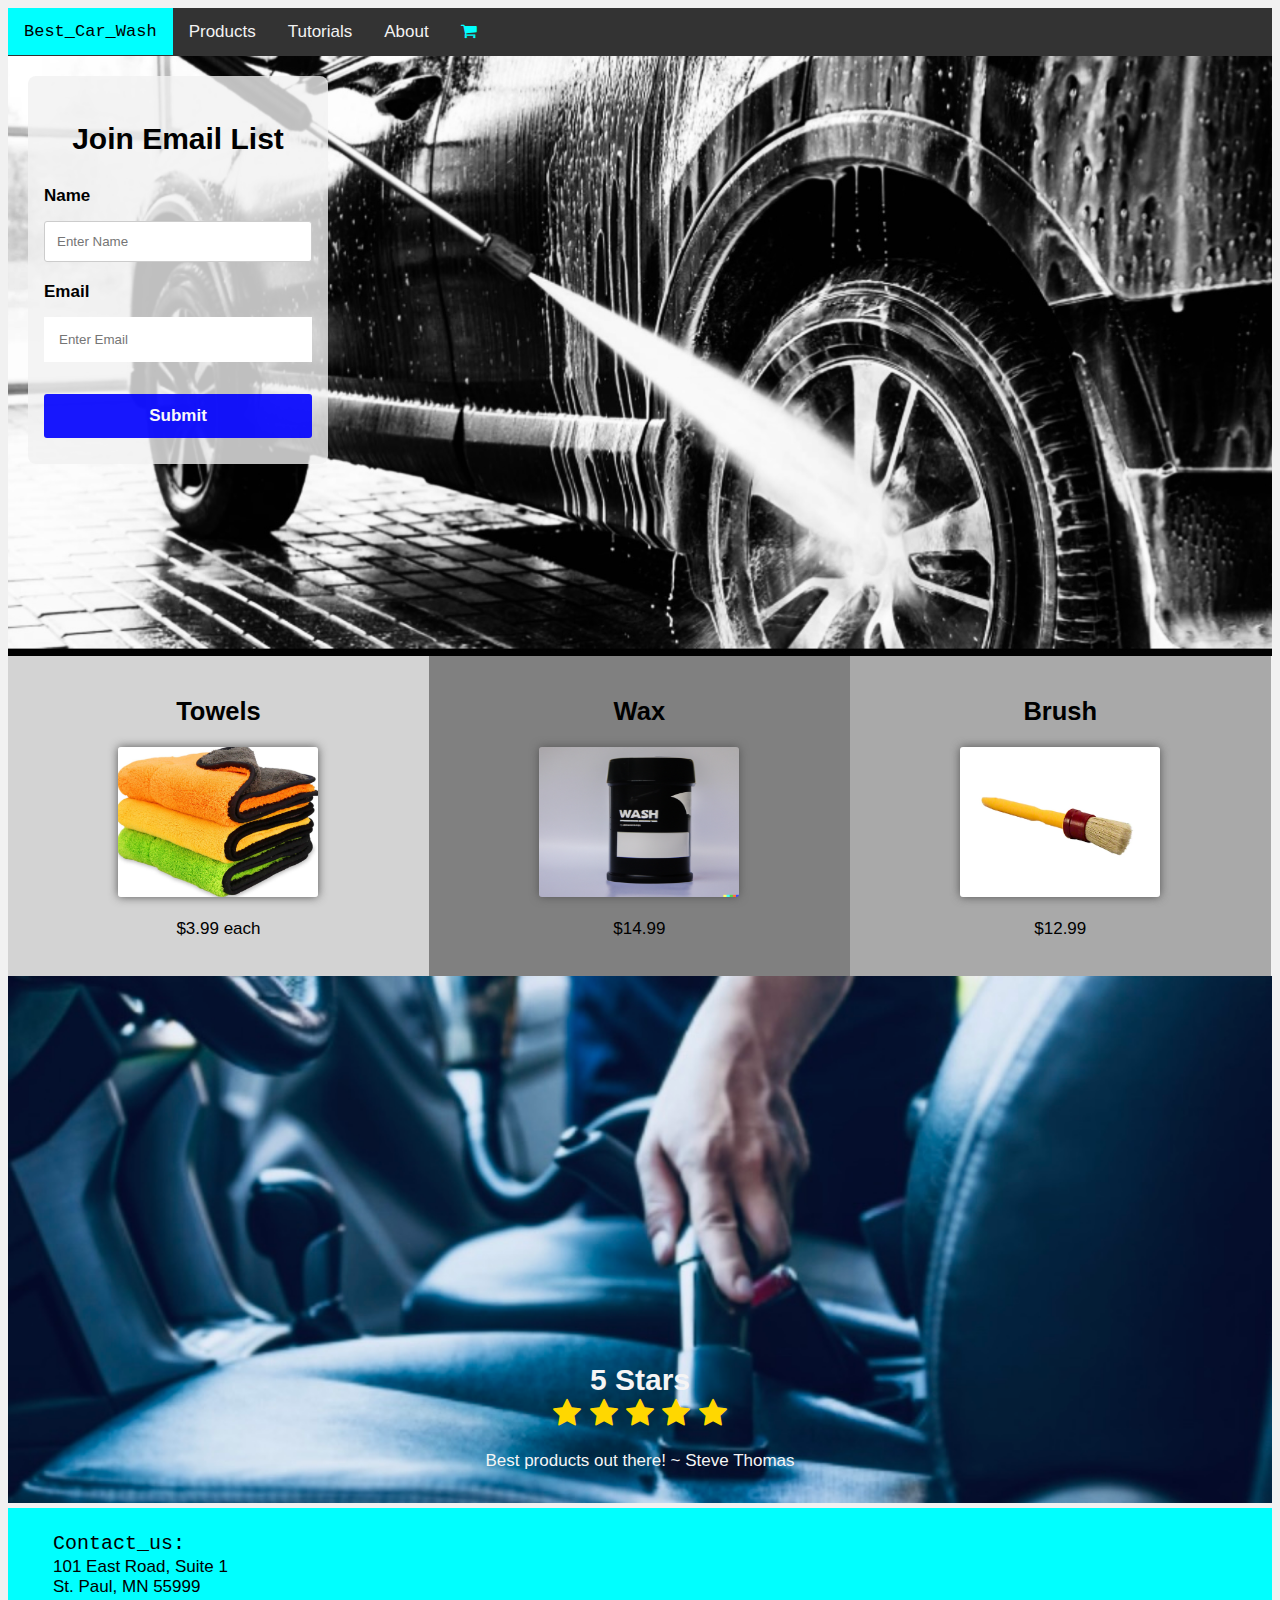
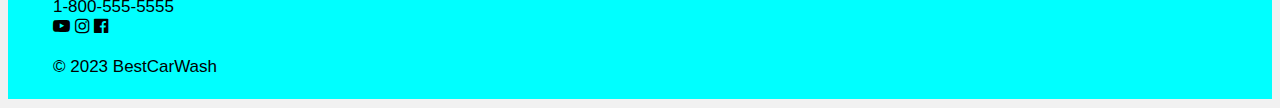
<file: index.html>
<!DOCTYPE html>

<!-- Ian Gierhan
Capstone Project
2023 Spring Semester -->

<html lang="en">

<head>
<title>CSS Template</title>
<link rel="icon" type="image/x-icon" href="favicon.ico">
<meta charset="utf-8">
<meta name="viewport" content="width=device-width, initial-scale=1">
<link rel="stylesheet" type="text/css" href="style2.css">
<link rel="stylesheet" href="https://cdnjs.cloudflare.com/ajax/libs/font-awesome/4.7.0/css/font-awesome.min.css">
<script src="script.js" async></script>
</head>

<body>

<!-- Navigation bar -->
<div class="topnav" id="myTopnav">
    <a href="#" class="active" style="color:black; font-family: monospace;">Best_Car_Wash</a>
    <a href="products.html">Products</a>
    <a href="tutorials.html">Tutorials</a>
    <a href="about.html">About</a>
    <a href="products.html#section75"><i class="fa fa-shopping-cart" style="color:aqua"></i></a>
    <a href="javascript:void(0);" class="icon" onclick="myFunction()">
        <i class="fa fa-bars"></i>
    </a>
</div>

<!-- Showcase -->
<section>
<div class="bg-img">

  <form method="post" action="action.php" class="container">
    <p id="title"><b>Join Email List</b></p>
    
    <label for="name"><b>Name</b></label>
    <input type="text" placeholder="Enter Name" name="name" required>

    <label for="email"><b>Email</b></label>
    <input type="email" placeholder="Enter Email" name="email" required>

    <button type="submit" value="Submit" class="btn"><b>Submit</b></button>
  </form>

</div>
</section>
<!-- End of showcase -->

<!-- Product Section -->
<section>
<div class="left2">
    <h2>Towels</h2>
    <img class="product" src="product1.png" style="width:200px; height:150px;">
    <p>$3.99 each</p>
</div>

<div class="main2">
    <h2>Wax</h2>
    <img class="product" src="wax2.png" style="width:200px; height:150px;">
    <p>$14.99</p>
</div>

<div class="right2">
    <h2>Brush</h2>
    <img class="product" src="product3.png" style="width:200px; height:150px;">
    <p>$12.99</p>
</div>
</section>

<!-- New 5-star section -->
<section>
  <div class="container1">
    <img src="seats2.jpg" alt="Notebook" style="width: 100%; min-height: 165px;">
    <div class="content">
      <h1 id="stars"><b>5 Stars</b>
        <div class="fastars">
        <i class="fa fa-star"></i>
        <i class="fa fa-star"></i>
        <i class="fa fa-star"></i>
        <i class="fa fa-star"></i>
        <i class="fa fa-star"></i>
      </div>
      </h1>
      <p>Best products out there! ~ Steve Thomas</p>
    </div>
  </div>
</section>
<!-- End new 5-star section -->

<!-- Footer -->
<footer>
    <ul style="list-style-type: none;">
        <li style="font-family: monospace; font-size: x-large; padding: 2px 0px;">Contact_us:</li>
        <li>101 East Road, Suite 1</li>
        <li>St. Paul, MN 55999</li>
        <li>1-800-555-5555</li>
        <li>
            <i class="fa fa-youtube-play"></i>
            <i class="fa fa-instagram"></i>
            <i class="fa fa-facebook-official"></i>
        </li>
        <li>&nbsp;</li>
        <li>&copy; 2023 BestCarWash</li>
    </ul>
</footer>

</body>
</html>
</file>
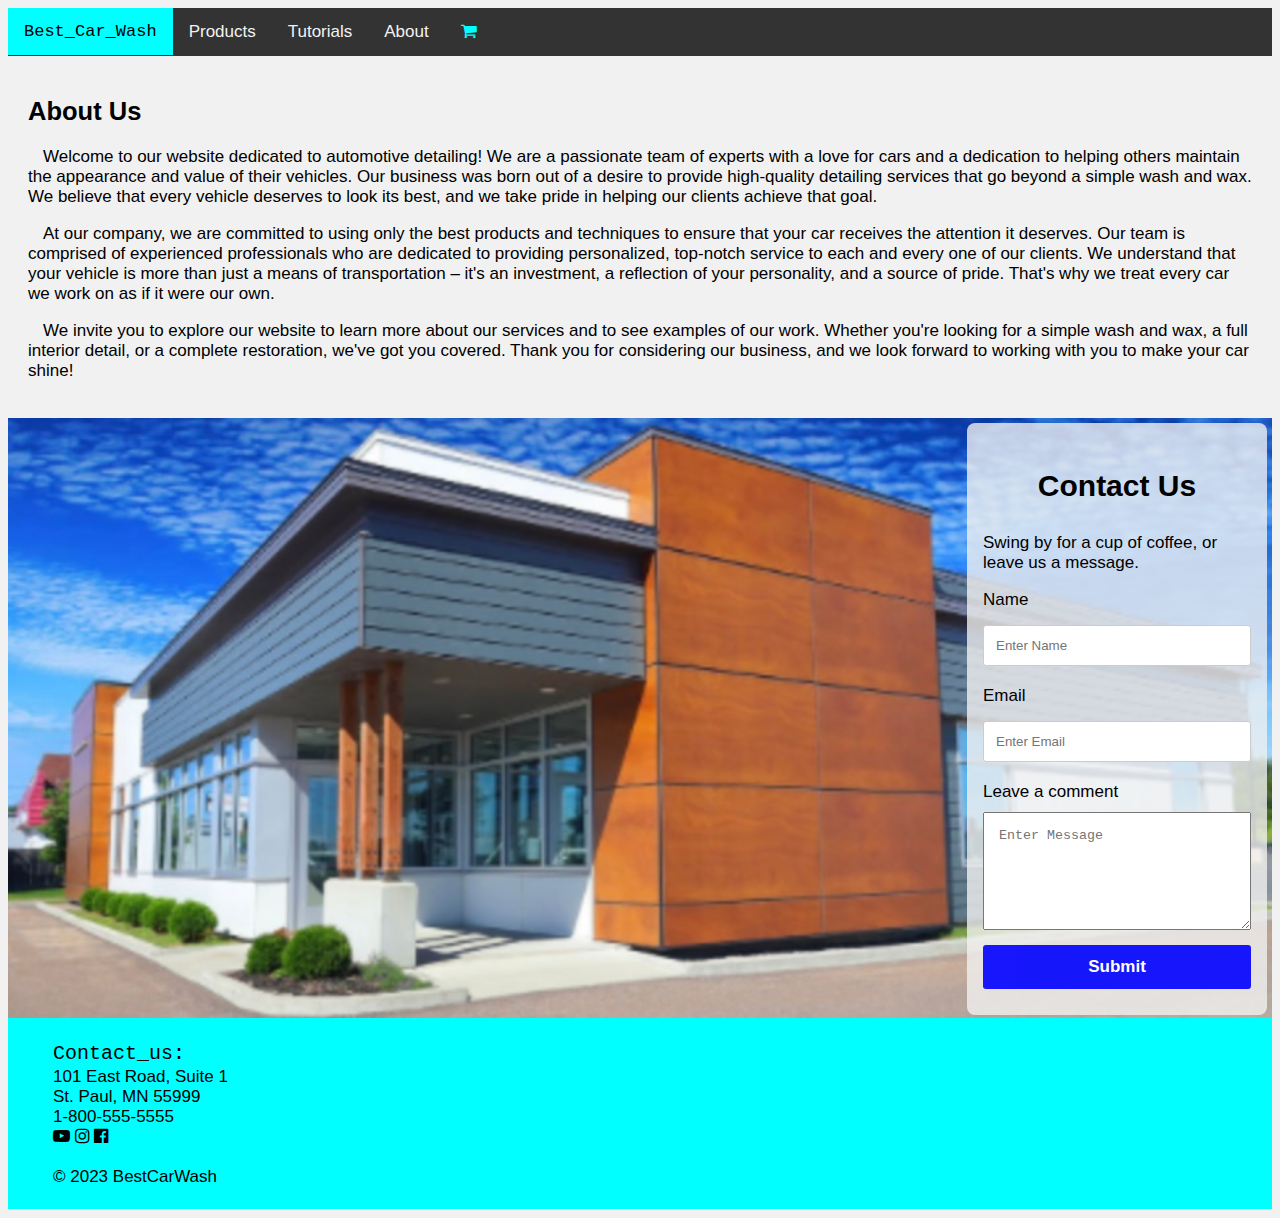
<file: about.html>
<!DOCTYPE html>

<!-- This is the about page -->
<html lang="en">

<head>
<title>CSS Template</title>
<meta charset="utf-8">
<meta name="viewport" content="width=device-width, initial-scale=1">
<link rel="stylesheet" type="text/css" href="style2.css">
<link rel="stylesheet" href="https://cdnjs.cloudflare.com/ajax/libs/font-awesome/4.7.0/css/font-awesome.min.css">
<script src="script.js" async></script>
</head>

<body>

<!-- Navigation bar -->
<div class="topnav" id="myTopnav">
    <a href="index.html" class="active" style="color:black; font-family: monospace;">Best_Car_Wash</a>
    <a href="products.html">Products</a>
    <a href="tutorials.html">Tutorials</a>
    <a href="#">About</a>
    <a href="products.html#section75"><i class="fa fa-shopping-cart" style="color:aqua"></i></a>
    <a href="javascript:void(0);" class="icon" onclick="myFunction()">
        <i class="fa fa-bars"></i>
    </a>
</div>

<!-- About -->
<div class="about-section" style="padding: 20px;">
    <h2>About Us</h2>
      <p style="text-indent: 15px">Welcome to our website dedicated to automotive detailing! We are a passionate team of experts with 
      a love for cars and a dedication to helping others maintain the appearance and value of their vehicles. 
      Our business was born out of a desire to provide high-quality detailing services that go beyond a 
      simple wash and wax. We believe that every vehicle deserves to look its best, and we take pride in 
      helping our clients achieve that goal.
      
      <p style="text-indent: 15px">At our company, we are committed to using only the best products and techniques to ensure that your 
      car receives the attention it deserves. Our team is comprised of experienced professionals who are 
      dedicated to providing personalized, top-notch service to each and every one of our clients. We 
      understand that your vehicle is more than just a means of transportation – it's an investment, a 
      reflection of your personality, and a source of pride. That's why we treat every car we work on as 
      if it were our own.</p>
      
      <p style="text-indent: 15px">We invite you to explore our website to learn more about our services and to see examples of our 
      work. Whether you're looking for a simple wash and wax, a full interior detail, or a complete 
      restoration, we've got you covered. Thank you for considering our business, and we look forward 
      to working with you to make your car shine!</p>
  </div>

  <!-- Contact us -->
    <div class="bg-img3">
      <form method="post" action="connect.php" class="container3">
        <p id="title"><b>Contact Us</b></p>
        <p>Swing by for a cup of coffee, or leave us a message.</p>
    
        <label for="name">Name</label>
        <input type="text" placeholder="Enter Name" name="name" required>
    
        <label for="email">Email</label>
        <input type="text" placeholder="Enter Email" name="email" required>

        <label for="comment">Leave a comment</label>
        <textarea id="comment" name="comment" rows="10" placeholder="Enter Message" required></textarea>
    
        <button type="submit" value="Submit" class="btn"><b>Submit</b></button>
      </form>
    </div>

<!-- Footer -->
<footer>
    <ul style="list-style-type: none;">
        <li style="font-family: monospace; font-size: x-large; padding: 2px 0px;">Contact_us:</li>
        <li>101 East Road, Suite 1</li>
        <li>St. Paul, MN 55999</li>
        <li>1-800-555-5555</li>
        <li>
            <i class="fa fa-youtube-play"></i>
            <i class="fa fa-instagram"></i>
            <i class="fa fa-facebook-official"></i>
        </li>
        <li>&nbsp;</li>
        <li>&copy; 2023 BestCarWash</li>
    </ul>
</footer>

</body>
</html>
</file>
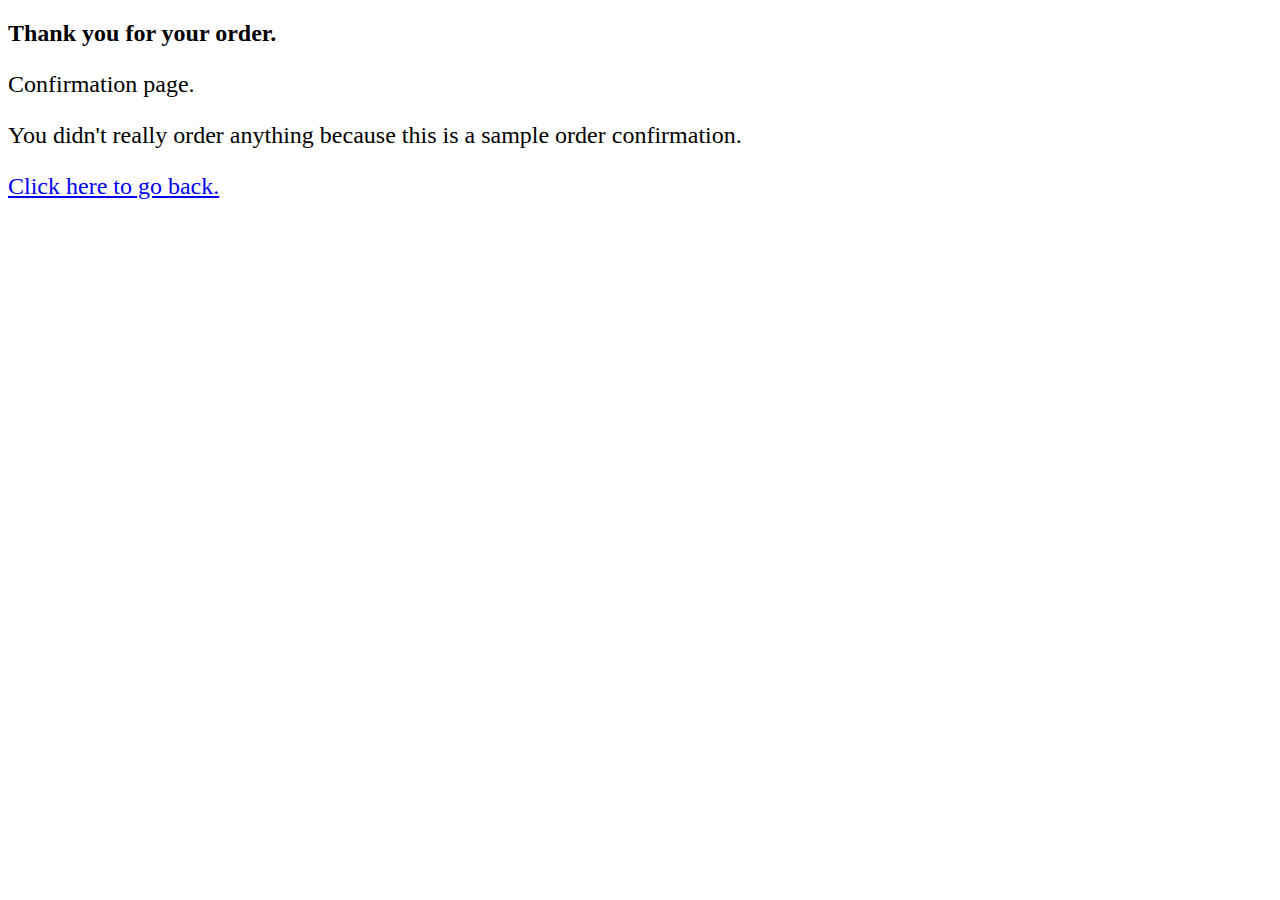
<file: checkout.html>
<!DOCTYPE html>

<!-- This is the checkout page -->
<html lang="en">

<style>
    h2, p {
        font-size: 24px;
    }
</style>

<body>
        <h2>Thank you for your order.</h2>
        <p>Confirmation page.</p>
        <p>You didn't really order anything because this is a sample order confirmation.</p>
        <p><a href="products.html#section75">Click here to go back.</a></p>

</body>
</html>
</file>
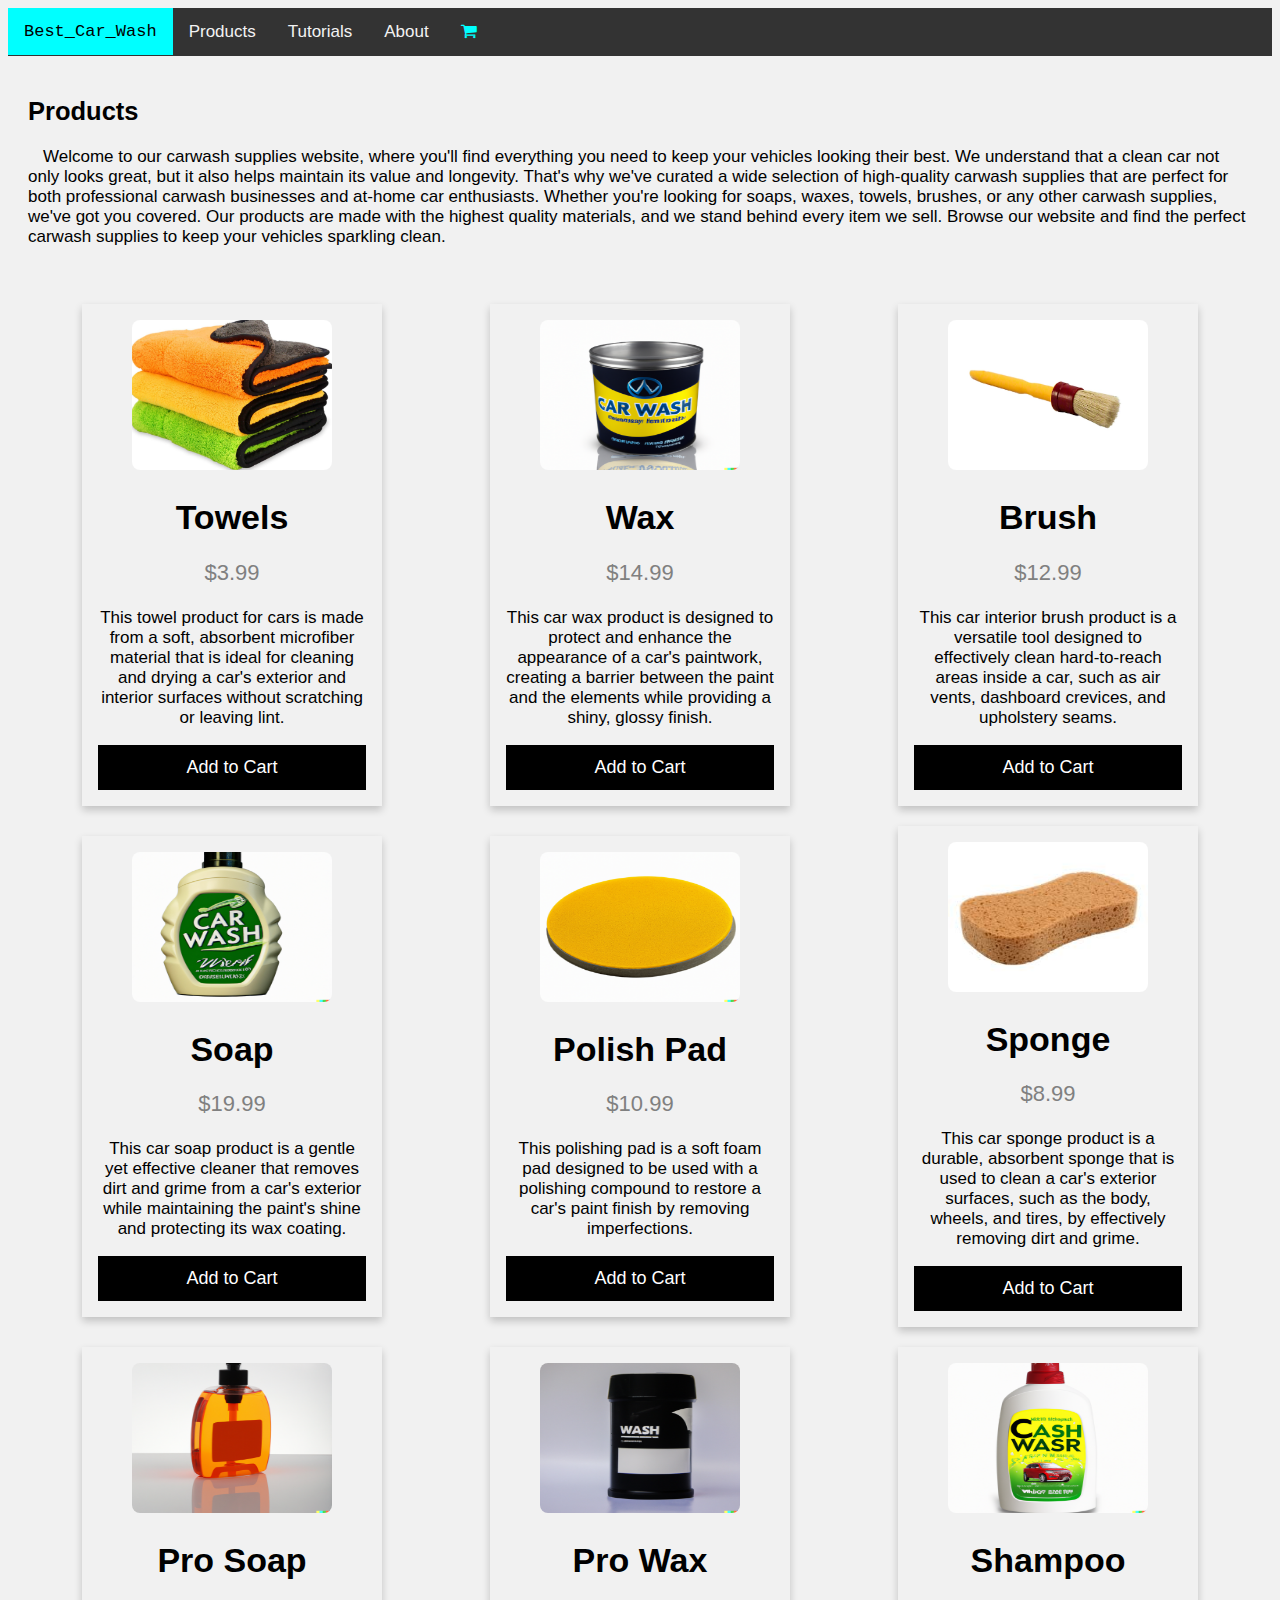
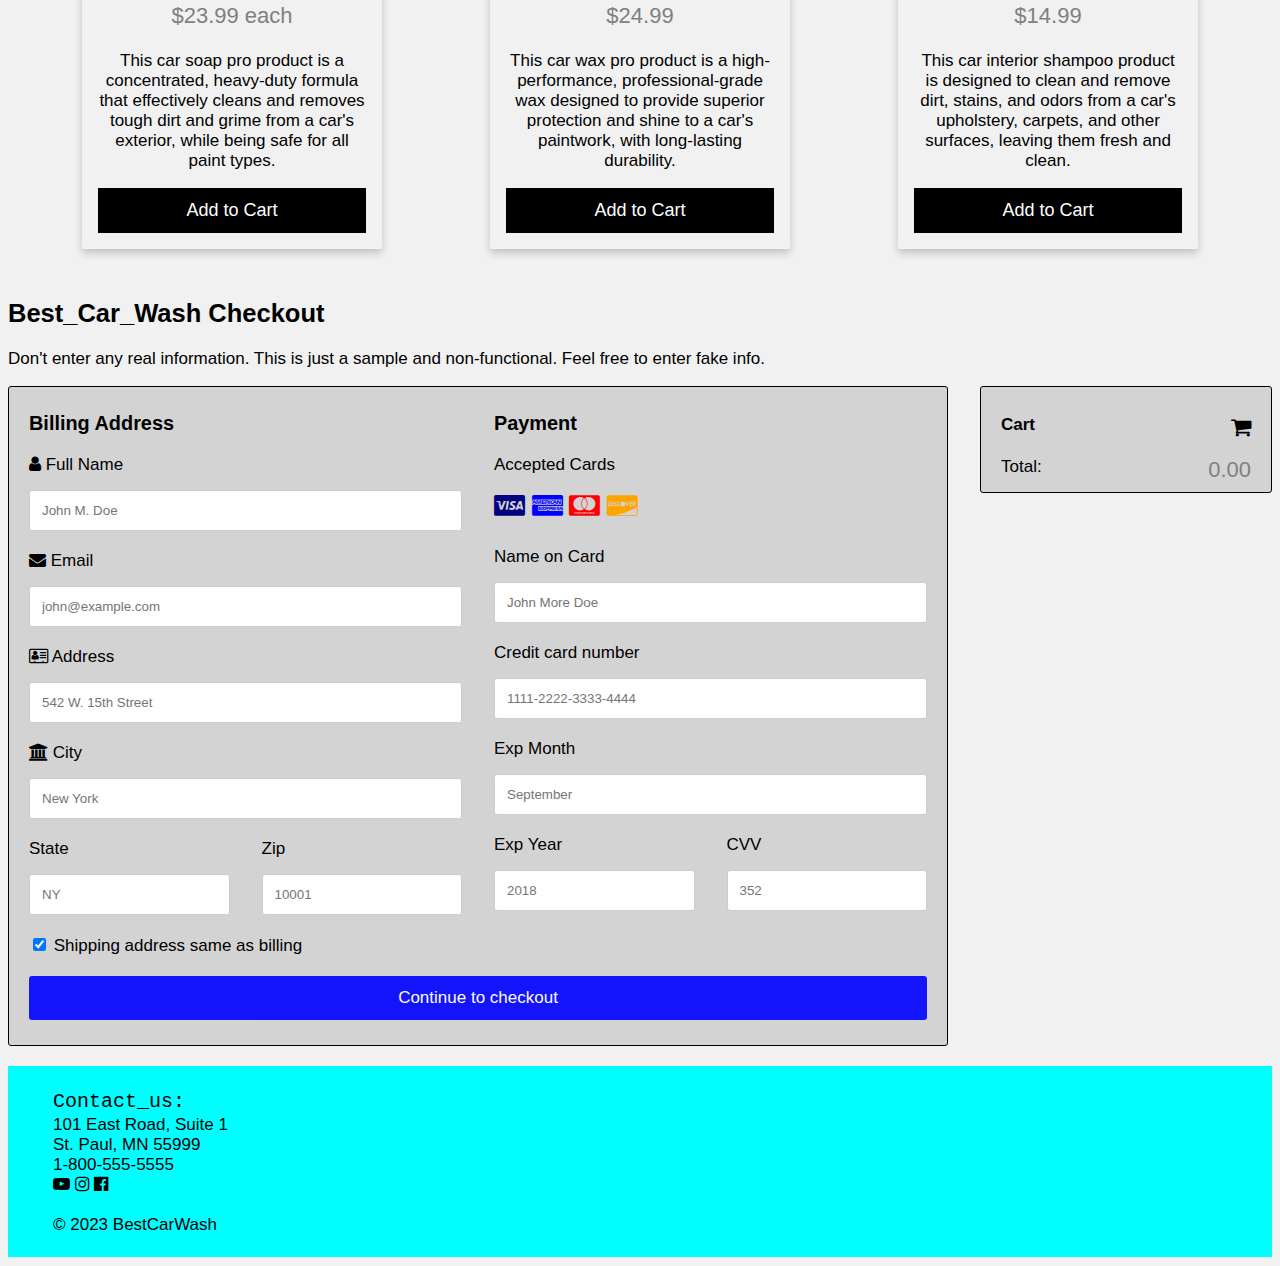
<file: products.html>
<!DOCTYPE html>

<html lang="en">

<head>
<title>CSS Template</title>
<meta charset="utf-8">
<meta name="viewport" content="width=device-width, initial-scale=1">
<link rel="stylesheet" type="text/css" href="style2.css">
<link rel="stylesheet" href="https://cdnjs.cloudflare.com/ajax/libs/font-awesome/4.7.0/css/font-awesome.min.css">
<script src="script.js" async></script>
</head>

<body>

<!-- Navigation bar -->
<div class="topnav" id="myTopnav">
    <a href="index.html" class="active" style="color:black; font-family: monospace;">Best_Car_Wash</a>
    <a href="#">Products</a>
    <a href="tutorials.html">Tutorials</a>
    <a href="about.html">About</a>
    <a href="products.html#section75"><i class="fa fa-shopping-cart" style="color:aqua"></i></a>
    <a href="javascript:void(0);" class="icon" onclick="myFunction()">
        <i class="fa fa-bars"></i>
    </a>
</div>

<!-- Main -->
<div style="padding: 20px;">
    <h2>Products</h2>
    <p style="text-indent: 15px">Welcome to our carwash supplies website, where you'll find everything you need to keep your 
        vehicles looking their best. We understand that a clean car not only looks great, but it also 
        helps maintain its value and longevity. That's why we've curated a wide selection of 
        high-quality carwash supplies that are perfect for both professional carwash businesses 
        and at-home car enthusiasts. Whether you're looking for soaps, waxes, towels, brushes, 
        or any other carwash supplies, we've got you covered. Our products are made with the highest 
        quality materials, and we stand behind every item we sell. Browse our website and find the 
        perfect carwash supplies to keep your vehicles sparkling clean.</p>
</div>
<div class="responsive-three-column-grid">
    <div class="card">
        <img src="product1.png" alt="Towels" style="width:200px; height:150px; border-radius: 8px;">
        <h1>Towels</h1>
        <p class="price">$3.99</p>
        <p>This towel product for cars is made from a soft, absorbent microfiber material that is ideal for cleaning and drying a car's exterior and interior surfaces without scratching or leaving lint.</p>
        <button onclick="addToCart(3.99), myFunction1()">Add to Cart</button>

    </div>
    <div class="card">
        <img src="wax1.png" alt="Wax" style="width:200px; height:150px; border-radius: 8px;">
        <h1>Wax</h1>
        <p class="price">$14.99</p>
        <p>This car wax product is designed to protect and enhance the appearance of a car's paintwork, creating a barrier between the paint and the elements while providing a shiny, glossy finish.</p>
        <button onclick="addToCart(14.99), myFunction2()">Add to Cart</button>

    </div>
    <div class="card">
        <img src="product3.png" alt="Brush" style="width:200px; height:150px; border-radius: 8px;">
        <h1>Brush</h1>
        <p class="price">$12.99</p>
        <p>This car interior brush product is a versatile tool designed to effectively clean hard-to-reach areas inside a car, such as air vents, dashboard crevices, and upholstery seams.</p>
        <button onclick="addToCart(12.99), myFunction3()">Add to Cart</button>

    </div>
</div>

<div class="responsive-three-column-grid">
    <div class="card">
        <img src="soap1.png" alt="Towels" style="width:200px; height:150px; border-radius: 8px;">
        <h1>Soap</h1>
        <p class="price">$19.99</p>
        <p>This car soap product is a gentle yet effective cleaner that removes dirt and grime from a car's exterior while maintaining the paint's shine and protecting its wax coating.</p>
        <button onclick="addToCart(19.99), myFunction4()">Add to Cart</button>

    </div>
    <div class="card">
        <img src="polish1.png" alt="Wax" style="width:200px; height:150px; border-radius: 8px;">
        <h1>Polish Pad</h1>
        <p class="price">$10.99</p>
        <p>This polishing pad is a soft foam pad designed to be used with a polishing compound to restore a car's paint finish by removing imperfections.</p>
        <button onclick="addToCart(10.99), myFunction5()">Add to Cart</button>

    </div>
    <div class="card">
        <img src="sponge.jpeg" alt="Brush" style="width:200px; height:150px; border-radius: 8px;">
        <h1>Sponge</h1>
        <p class="price">$8.99</p>
        <p>This car sponge product is a durable, absorbent sponge that is used to clean a car's exterior surfaces, such as the body, wheels, and tires, by effectively removing dirt and grime.</p>
        <button onclick="addToCart(8.99), myFunction6()">Add to Cart</button>

    </div>
</div>

<div class="responsive-three-column-grid">
    <div class="card">
        <img src="soap2.png" alt="Towels" style="width:200px; height:150px; border-radius: 8px;">
        <h1>Pro Soap</h1>
        <p class="price">$23.99 each</p>
        <p>This car soap pro product is a concentrated, heavy-duty formula that effectively cleans and removes tough dirt and grime from a car's exterior, while being safe for all paint types.</p>
        <button onclick="addToCart(23.99), myFunction7()">Add to Cart</button>

    </div>
    <div class="card">
        <img src="wax2.png" alt="Wax" style="width:200px; height:150px; border-radius: 8px;">
        <h1>Pro Wax</h1>
        <p class="price">$24.99</p>
        <p>This car wax pro product is a high-performance, professional-grade wax designed to provide superior protection and shine to a car's paintwork, with long-lasting durability.</p>
        <button onclick="addToCart(24.99), myFunction8()">Add to Cart</button>

    </div>
    <div class="card">
        <img src="shampoo1.png" alt="Brush" style="width:200px; height:150px; border-radius: 8px;">
        <h1>Shampoo</h1>
        <p class="price">$14.99</p>
        <p>This car interior shampoo product is designed to clean and remove dirt, stains, and odors from a car's upholstery, carpets, and other surfaces, leaving them fresh and clean.</p>
        <button onclick="addToCart(14.99), myFunction9()">Add to Cart</button>

    </div>
</div>

<!-- Checkout -->
<section id="section75">
    <h2>Best_Car_Wash Checkout</h2>
    <p>Don't enter any real information. This is just a sample and non-functional. Feel free to enter fake info.</p>
    <div class="row75">
      <div class="col-75">
        <div class="container75">
          <form action="checkout.html">
          
            <div class="row75">
              <div class="col-50">
                <h3>Billing Address</h3>
                <label for="fname"><i class="fa fa-user"></i> Full Name</label>
                <input type="text" id="fname" name="firstname" placeholder="John M. Doe">
                <label for="email"><i class="fa fa-envelope"></i> Email</label>
                <input type="text" id="email" name="email" placeholder="john@example.com">
                <label for="adr"><i class="fa fa-address-card-o"></i> Address</label>
                <input type="text" id="adr" name="address" placeholder="542 W. 15th Street">
                <label for="city"><i class="fa fa-institution"></i> City</label>
                <input type="text" id="city" name="city" placeholder="New York">
    
                <div class="row75">
                  <div class="col-50">
                    <label for="state">State</label>
                    <input type="text" id="state" name="state" placeholder="NY">
                  </div>
                  <div class="col-50">
                    <label for="zip">Zip</label>
                    <input type="text" id="zip" name="zip" placeholder="10001">
                  </div>
                </div>
              </div>
    
              <div class="col-50">
                <h3>Payment</h3>
                <label for="fname">Accepted Cards</label>
                <div class="icon-container">
                  <i class="fa fa-cc-visa" style="color:navy;"></i>
                  <i class="fa fa-cc-amex" style="color:blue;"></i>
                  <i class="fa fa-cc-mastercard" style="color:red;"></i>
                  <i class="fa fa-cc-discover" style="color:orange;"></i>
                </div>
                <label for="cname">Name on Card</label>
                <input type="text" id="cname" name="cardname" placeholder="John More Doe">
                <label for="ccnum">Credit card number</label>
                <input type="text" id="ccnum" name="cardnumber" placeholder="1111-2222-3333-4444">
                <label for="expmonth">Exp Month</label>
                <input type="text" id="expmonth" name="expmonth" placeholder="September">
                <div class="row75">
                  <div class="col-50">
                    <label for="expyear">Exp Year</label>
                    <input type="text" id="expyear" name="expyear" placeholder="2018">
                  </div>
                  <div class="col-50">
                    <label for="cvv">CVV</label>
                    <input type="text" id="cvv" name="cvv" placeholder="352">
                  </div>
                </div>
              </div>
              
            </div>
            <label>
              <input type="checkbox" checked="checked" name="sameadr"> Shipping address same as billing
            </label>
            <input type="submit" value="Continue to checkout" class="btn">
    
          </form>
        </div>
      </div>
      <div class="col-25">
        <div class="container75">
          <h4>Cart <span class="price" style="color:black"><i class="fa fa-shopping-cart"></i></span></h4>
          <p><a id="demo2"></a> <span class="price"><a id="demo"></a></span></p>
          <p><a id="demo4"></a> <span class="price"><a id="demo3"></a></span></p>
          <p><a id="demo6"></a> <span class="price"><a id="demo5"></a></span></p>

          <p><a id="demo8"></a> <span class="price"><a id="demo7"></a></span></p>
          <p><a id="demo10"></a> <span class="price"><a id="demo9"></a></span></p>
          <p><a id="demo12"></a> <span class="price"><a id="demo11"></a></span></p>

          <p><a id="demo14"></a> <span class="price"><a id="demo13"></a></span></p>
          <p><a id="demo16"></a> <span class="price"><a id="demo15"></a></span></p>
          <p><a id="demo18"></a> <span class="price"><a id="demo17"></a></span></p>
          <p><a id="demo20"></a> <span class="price"><a id="demo19"></a></span></p>
          <div>Total: <span class="price" id="total">0.00</span></div>
        </div>
      </div>
    </div>
</section>

<!-- Footer -->
<footer>
    <ul style="list-style-type: none;">
        <li style="font-family: monospace; font-size: x-large; padding: 2px 0px;">Contact_us:</li>
        <li>101 East Road, Suite 1</li>
        <li>St. Paul, MN 55999</li>
        <li>1-800-555-5555</li>
        <li>
            <i class="fa fa-youtube-play"></i>
            <i class="fa fa-instagram"></i>
            <i class="fa fa-facebook-official"></i>
        </li>
        <li>&nbsp;</li>
        <li>&copy; 2023 BestCarWash</li>
    </ul>
</footer>

</body>
</html>
</file>
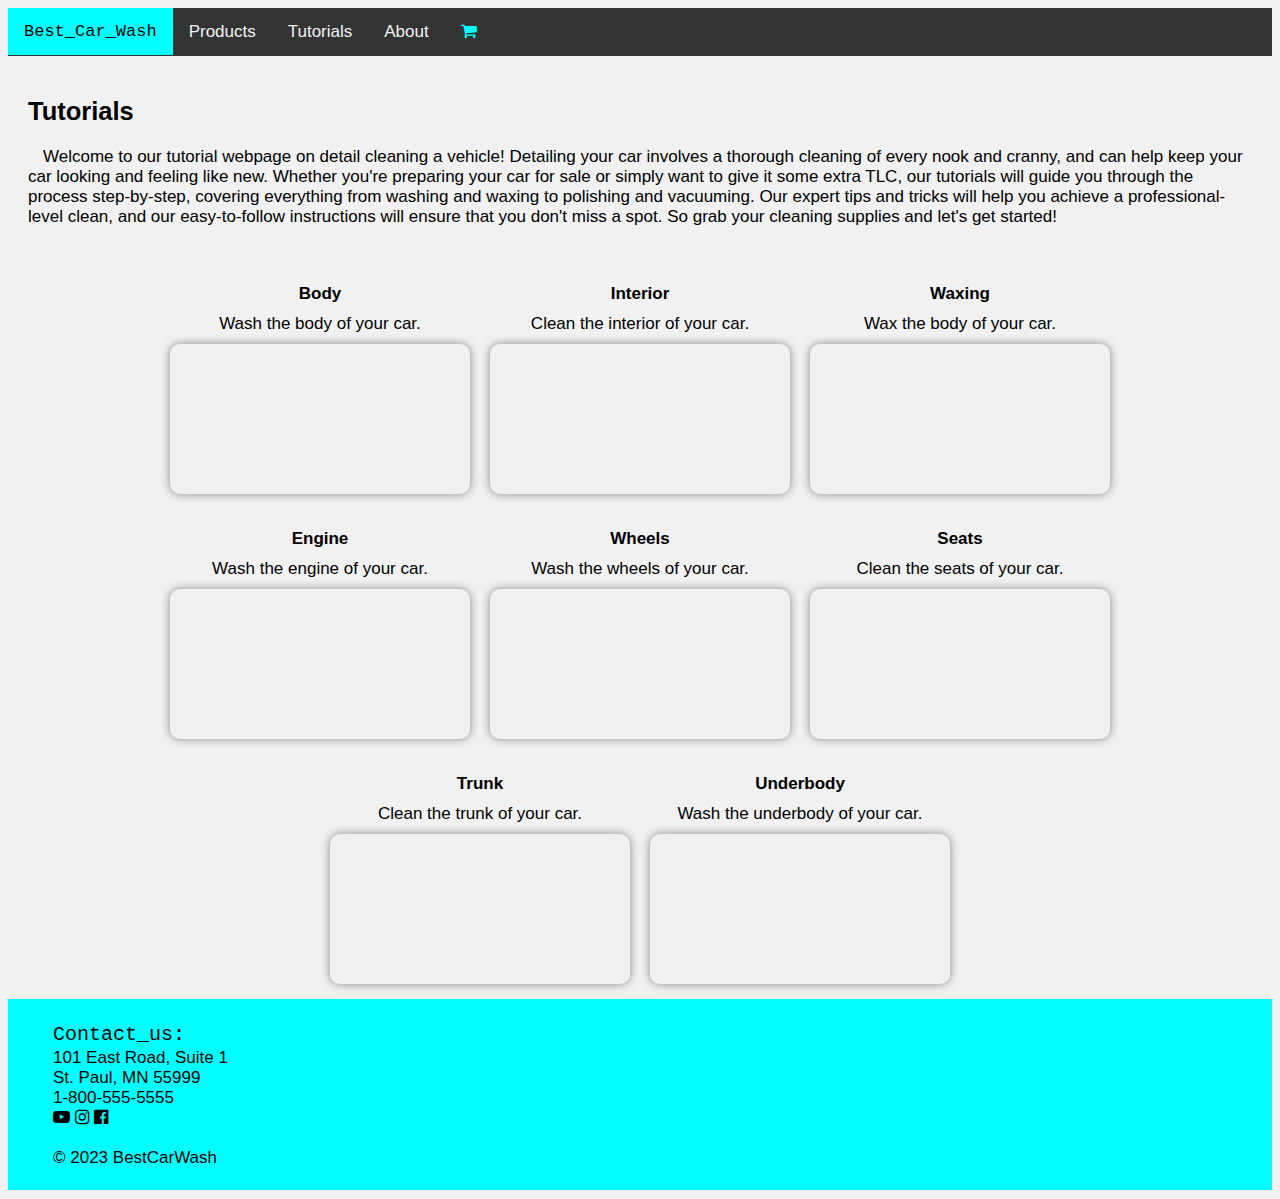
<file: tutorials.html>
<!DOCTYPE html>

<html lang="en">

<head>
<title>CSS Template</title>
<meta charset="utf-8">
<meta name="viewport" content="width=device-width, initial-scale=1">
<link rel="stylesheet" type="text/css" href="style2.css">
<link rel="stylesheet" href="https://cdnjs.cloudflare.com/ajax/libs/font-awesome/4.7.0/css/font-awesome.min.css">
<script src="script.js" async></script>
</head>

<body>

<!-- Navigation bar -->
<div class="topnav" id="myTopnav">
    <a href="index.html" class="active" style="color:black; font-family: monospace;">Best_Car_Wash</a>
    <a href="products.html">Products</a>
    <a href="#">Tutorials</a>
    <a href="about.html">About</a>
    <a href="products.html#section75"><i class="fa fa-shopping-cart" style="color:aqua"></i></a>
    <a href="javascript:void(0);" class="icon" onclick="myFunction()">
        <i class="fa fa-bars"></i>
    </a>
</div>

<!-- Main -->
<div class="tutorial-section">
    <h2>Tutorials</h2>
    <p style="text-indent: 15px">Welcome to our tutorial webpage on detail cleaning a vehicle! Detailing your car involves a thorough 
        cleaning of every nook and cranny, and can help keep your car looking and feeling like new. Whether 
        you're preparing your car for sale or simply want to give it some extra TLC, our tutorials will guide 
        you through the process step-by-step, covering everything from washing and waxing to polishing and 
        vacuuming. Our expert tips and tricks will help you achieve a professional-level clean, and our 
        easy-to-follow instructions will ensure that you don't miss a spot. So grab your cleaning supplies 
        and let's get started!</p>
</div>

<section class="videos-container">
    <div class="video-frame">
        <p class="descript">Body</p>
        <p>Wash the body of your car.</p>
        <iframe src="https://www.youtube.com/embed/0hagORjwD5M" title="YouTube video player" 
            frameborder="0" allow="accelerometer; autoplay; clipboard-write; encrypted-media; gyroscope; picture-in-picture; 
            web-share" allowfullscreen></iframe>
    </div>

    <div class="video-frame">
        <p class="descript">Interior</p>
        <p>Clean the interior of your car.</p>
        <iframe  src="https://www.youtube.com/embed/ikGQoSGnqFo" title="YouTube video player" 
            frameborder="0" allow="accelerometer; autoplay; clipboard-write; encrypted-media; gyroscope; picture-in-picture; 
            web-share" allowfullscreen></iframe>
    </div>

    <div class="video-frame">
        <p class="descript">Waxing</p>
        <p>Wax the body of your car.</p>
        <iframe  src="https://www.youtube.com/embed/YfxT8Cn28c4" title="YouTube video player" 
            frameborder="0" allow="accelerometer; autoplay; clipboard-write; encrypted-media; gyroscope; picture-in-picture; 
            web-share" allowfullscreen></iframe>
    </div>        

    <div class="video-frame">
        <p class="descript">Engine</p>
        <p>Wash the engine of your car.</p>
        <iframe src="https://www.youtube.com/embed/c-XtC-wCz4c" title="YouTube video player" 
            frameborder="0" allow="accelerometer; autoplay; clipboard-write; encrypted-media; gyroscope; picture-in-picture; 
            web-share" allowfullscreen></iframe>
    </div>

    <div class="video-frame">
        <p class="descript">Wheels</p>
        <p>Wash the wheels of your car.</p>
        <iframe src="https://www.youtube.com/embed/9GaRsm-1JLI" title="YouTube video player" 
        frameborder="0" allow="accelerometer; autoplay; clipboard-write; encrypted-media; gyroscope; picture-in-picture; 
        web-share" allowfullscreen></iframe>
    </div>

    <div class="video-frame">
        <p class="descript">Seats</p>
        <p>Clean the seats of your car.</p>
        <iframe src="https://www.youtube.com/embed/P10l6GIx3V0" title="YouTube video player" 
        frameborder="0" allow="accelerometer; autoplay; clipboard-write; encrypted-media; gyroscope; picture-in-picture; 
        web-share" allowfullscreen></iframe>
    </div>

    <div class="video-frame">
        <p class="descript">Trunk</p>
        <p>Clean the trunk of your car.</p>
        <iframe src="https://www.youtube.com/embed/-E-7riYOSS8" title="YouTube video player" 
        frameborder="0" allow="accelerometer; autoplay; clipboard-write; encrypted-media; gyroscope; picture-in-picture; 
        web-share" allowfullscreen></iframe>
    </div>        

    <div class="video-frame">
        <p class="descript">Underbody</p>
        <p>Wash the underbody of your car.</p>
        <iframe src="https://www.youtube.com/embed/kYt0LPDeEkE" title="YouTube video player" 
        frameborder="0" allow="accelerometer; autoplay; clipboard-write; encrypted-media; gyroscope; picture-in-picture; 
        web-share" allowfullscreen></iframe>
    </div>
</section>

<!-- Footer -->
<footer>
    <ul style="list-style-type: none;">
        <li style="font-family: monospace; font-size: x-large; padding: 2px 0px;">Contact_us:</li>
        <li>101 East Road, Suite 1</li>
        <li>St. Paul, MN 55999</li>
        <li>1-800-555-5555</li>
        <li>
            <i class="fa fa-youtube-play"></i>
            <i class="fa fa-instagram"></i>
            <i class="fa fa-facebook-official"></i>
        </li>
        <li>&nbsp;</li>
        <li>&copy; 2023 BestCarWash</li>
    </ul>
</footer>

</body>
</html>
</file>
<file: style2.css>
* {
    box-sizing: border-box;
  }
  
  body {
    font-family: Arial, Helvetica, sans-serif;
    background-color: #f1f1f1;
  }

  /* Navigation bar */
  .topnav {
    overflow: hidden;
    background-color: #333;
  }
  
  .topnav a {
    float: left;
    display: block;
    color: #f2f2f2;
    text-align: center;
    padding: 14px 16px;
    text-decoration: none;
    font-size: 17px;
  }
  
  .topnav a:hover {
    background-color: #f1f1f1;;
    color: black;
  }
  
  .topnav a.active {
    background-color:aqua;
    color: white;
  }
  
  .topnav .icon {
    display: none;
  }
  
  /* Responsive */
  @media screen and (max-width: 600px) {
    .topnav a:not(:first-child) {display: none;}
    .topnav a.icon {
      float: right;
      display: block;
    }
  }
  
  @media screen and (max-width: 600px) {
    .topnav.responsive {position: relative;}
    .topnav.responsive .icon {
      position: absolute;
      right: 0;
      top: 0;
    }
    .topnav.responsive a {
      float: none;
      display: block;
      text-align: left;
    }
  }
  /* End of navigation bar */

  /* Homepage */
  .bg-img {
    /* The image used */
    background-image: url("wash.jpg");
  
    min-height: 600px;
  
    /* Center and scale the image nicely */
    background-position: center;
    background-repeat: no-repeat;
    background-size: cover;
    position: relative;
  }
  
  /* Add styles to the form container */
  .container {
    position: absolute;
    margin: 20px;
    max-width: 300px;
    padding: 16px;
    background-color: #f1f1f1ca;
    border-radius: 8px;
  }
  
  /* Full-width input fields */
  input[type=text],[type=email] {
    width: 100%;
    padding: 15px;
    margin: 5px 0 22px 0;
    border: none;
    background: white;
  }
  
  input[type=text],[type=email]:focus {
    background-color: white;
    outline: none;
  }
  
  /* Set a style for the submit button */
  .btn {
    background-color: aqua;
    color: black;
    padding: 16px 20px;
    border: none;
    cursor: pointer;
    width: 100%;
    opacity: 0.9;
    font-size: large;
  }
  
  .btn:hover {
    opacity: 1;
  }

  #title {
    font-size: 38px;
    text-align: center;
  }
  /* End homepage */

    /* 5-star section */
    body {
      font-family: Arial;
      font-size: 17px;
    }
    
    .container1 {
      position: relative;
      margin: 0 auto;
    }
    
    .container1 .content {
      position: absolute;
      bottom: 0;
      color: whitesmoke;
      width: 100%;
      padding: 20px;
      text-align: center;
    }

    #stars {
      font-size: 30px;
      font-family: Verdana, Geneva, Tahoma, sans-serif;
    }

    .fastars {
      color: gold;
    }
    /* End 5-star section */

/* Products section */
.left2 {
  background-color: lightgray;
  padding: 20px;
  float: left;
  width: 33.3%;
  text-align: center;
}

.main2 {
  background-color: grey;
  padding: 20px;
  float: left;
  width: 33.3%;
  text-align: center;
}

.right2 {
  background-color: darkgrey;
  padding: 20px;
  float: left;
  width: 33.3%;
  text-align: center;
}

@media screen and (max-width: 550px) {
  .left2, .main2, .right2 {
    width: 100%;
  }
}

.product {
  border-radius: 3px;
  box-shadow: 0px 0px 10px #555;
}
/* End of products section */
/* End of homepage */


/* About Page */

/* Contact us */
.bg-img3 {
  /* The image used */
  background-image: url("shop4.jpg");

  min-height: 600px;

  /* Center and scale the image nicely */
  background-position: center;
  background-repeat: no-repeat;
  background-size: cover;
  position: relative;
}

/* Add styles to the form container */
.container3 {
  position: absolute;
  margin: 5px;
  max-width: 300px;
  padding: 16px;
  background-color: #f1f1f1ca;
  border-radius: 8px;
  right: 0;
}

/* Full-width input fields */
input[type=text] {
  width: 100%;
  padding: 15px;
  margin: 5px 0 22px 0;
  border: none;
  background: white;
}

textarea {
  padding: 15px;
  height: 118px;
  width: 100%;
}

input[type=text]:focus {
  background-color: white;
  outline: none;
}

/* Set a style for the submit button */
.btn {
  background-color: blue;
  color: white;
  padding: 16px 20px;
  border: none;
  cursor: pointer;
  width: 35%;
  opacity: 0.9;
  font-size: small;
}

.btn:hover {
  background-color: aqua;
  color: black;
}

#title {
  font-size: 30px;
  text-align: center;
}
/* End of about page */



/* Tutorial page */
.tutorial-section {
  padding: 20px;
  text-align: left;
  background-color: none;
  color: black;
}

.videos-container {
  display: flex;
  flex-wrap: wrap;
  justify-content: center;
}

.video-frame {
  margin: 10px;
  text-align: center;
}

.video-frame p {
  margin: 10px;
  text-align: center;
}

.descript {
  font-weight: bold;
  margin: 10px;
  text-align: center;
}

.video-frame iframe {
  width: 100%;
  height: auto;
  border-radius: 10px;
  box-shadow: 0px 0px 10px #888888;
}
/* End of tutorial page */

/* Footer section*/
footer {
  background-color:aqua;
  padding: 5px;
}
/* End of footer section */

/* Product Section */
.card {
  box-shadow: 0 4px 8px 0 rgba(0, 0, 0, 0.2);
  max-width: 300px;
  margin: auto;
  text-align: center;
  font-family: arial;
}

.price {
  color: grey;
  font-size: 22px;
}

.card button {
  border: none;
  outline: 0;
  padding: 12px;
  color: white;
  background-color: #000;
  text-align: center;
  cursor: pointer;
  width: 100%;
  font-size: 18px;
}

.card button:hover {
  opacity: 0.7;
}

/* container */
.responsive-three-column-grid {
  display:block;
  margin:20px;
}

/* columns */
.responsive-three-column-grid > * {
  padding:1rem;
}

/* tablet breakpoint */
@media (min-width:768px) {
  .responsive-three-column-grid {
      display: grid;
      grid-auto-rows: 1fr;
      grid-template-columns: 1fr 1fr 1fr;
  }
}

/* Payment form */
.row75 {
  display: -ms-flexbox; /* IE10 */
  display: flex;
  -ms-flex-wrap: wrap; /* IE10 */
  flex-wrap: wrap;
  margin: 0 -16px;
}

.col-25 {
  -ms-flex: 25%; /* IE10 */
  flex: 25%;
}

.col-50 {
  -ms-flex: 50%; /* IE10 */
  flex: 50%;
}

.col-75 {
  -ms-flex: 75%; /* IE10 */
  flex: 75%;
}

.col-25,
.col-50,
.col-75 {
  padding: 0 16px;
}

.container75 {
  background-color: #f2f2f2;
  padding: 5px 20px 15px 20px;
  border: 1px solid lightgrey;
  border-radius: 3px;
}

input[type=text] {
  width: 100%;
  margin-bottom: 20px;
  padding: 12px;
  border: 1px solid #ccc;
  border-radius: 3px;
}

label {
  margin-bottom: 10px;
  display: block;
}

.icon-container {
  margin-bottom: 20px;
  padding: 7px 0;
  font-size: 24px;
}

.btn {
  background-color: blue;
  color: white;
  padding: 12px;
  margin: 10px 0;
  border: none;
  width: 100%;
  border-radius: 3px;
  cursor: pointer;
  font-size: 17px;
}

.btn:hover {
  background-color: aqua;
  color:black;
}

span.price {
  float: right;
  color: grey;
}

/* Responsive layout - when the screen is less than 800px wide, make the two columns stack on top of each other instead of next to each other (and change the direction - make the "cart" column go on top) */
@media (max-width: 800px) {
  .row {
    flex-direction: column-reverse;
  }
  .col-25 {
    margin-bottom: 20px;
  }
}

/* checkout */
.row75 {
  display: -ms-flexbox; /* IE10 */
  display: flex;
  -ms-flex-wrap: wrap; /* IE10 */
  flex-wrap: wrap;
  margin: 0 -16px;
}

.col-25 {
  -ms-flex: 25%; /* IE10 */
  flex: 25%;
}

.col-50 {
  -ms-flex: 50%; /* IE10 */
  flex: 50%;
}

.col-75 {
  -ms-flex: 75%; /* IE10 */
  flex: 75%;
}

.col-25,
.col-50,
.col-75 {
  padding: 0 16px;
}

.container75 {
    background-color: lightgrey;
  /* background-color: #f2f2f2; */
  padding: 5px 20px 15px 20px;
  border: 1px solid black;
  border-radius: 3px;
}

input[type=text] {
  width: 100%;
  margin-bottom: 20px;
  padding: 12px;
  border: 1px solid #ccc;
  border-radius: 3px;
}

label {
  margin-bottom: 10px;
  display: block;
}

.icon-container {
  margin-bottom: 20px;
  padding: 7px 0;
  font-size: 24px;
}

.btn {
  background-color: blue;
  color: white;
  padding: 12px;
  margin: 10px 0;
  border: none;
  width: 100%;
  border-radius: 3px;
  cursor: pointer;
  font-size: 17px;
}

.btn:hover {
  background-color: aqua;
  color: black;
}

a {
  color: #2196F3;
}

hr {
  border: 1px solid lightgrey;
}

span.price {
  float: right;
  color: grey;
}

/* Responsive layout - when the screen is less than 800px wide, make the two columns stack on top of each other instead of next to each other (also change the direction - make the "cart" column go on top) */
@media (max-width: 800px) {
  .row75 {
    flex-direction: column-reverse;
  }
  .col-25 {
    margin-bottom: 20px;
  }
}

#section75 {
  margin-top: 50px;
  margin-bottom: 20px;
}
</file>
